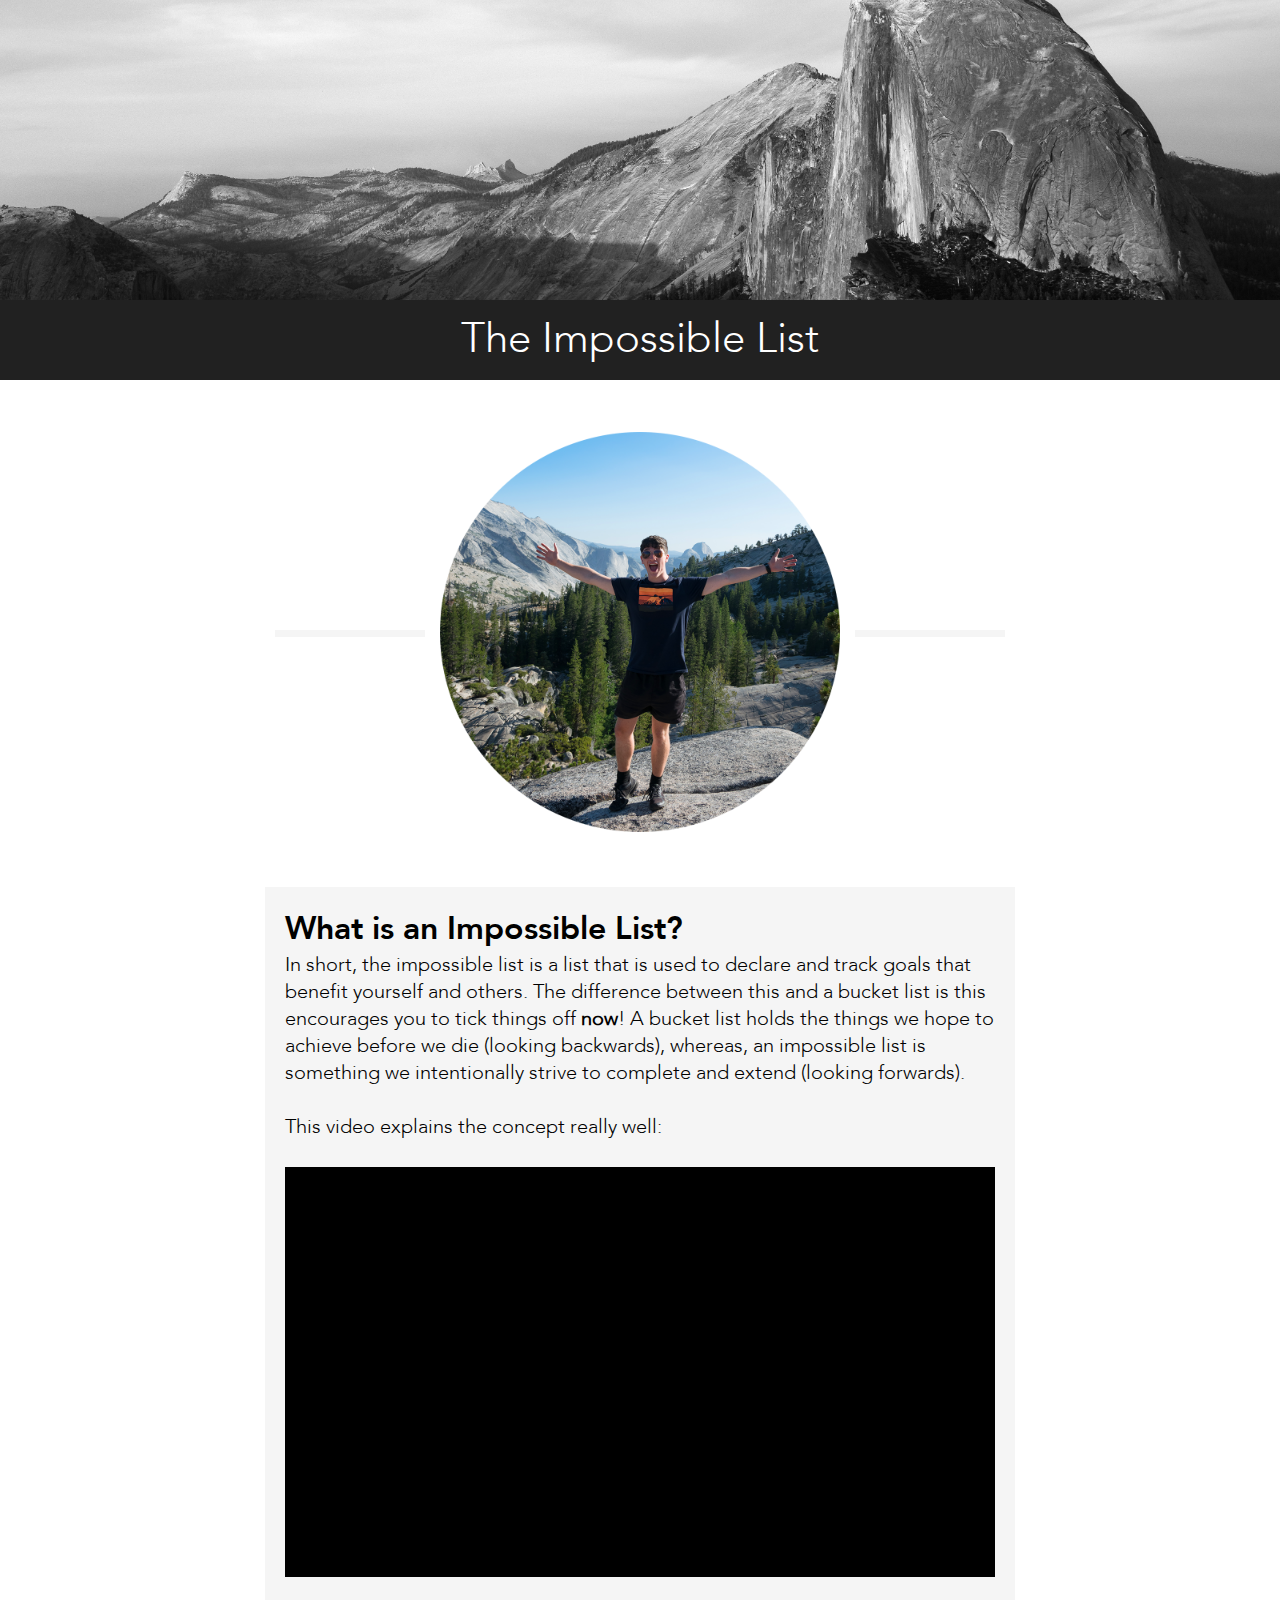
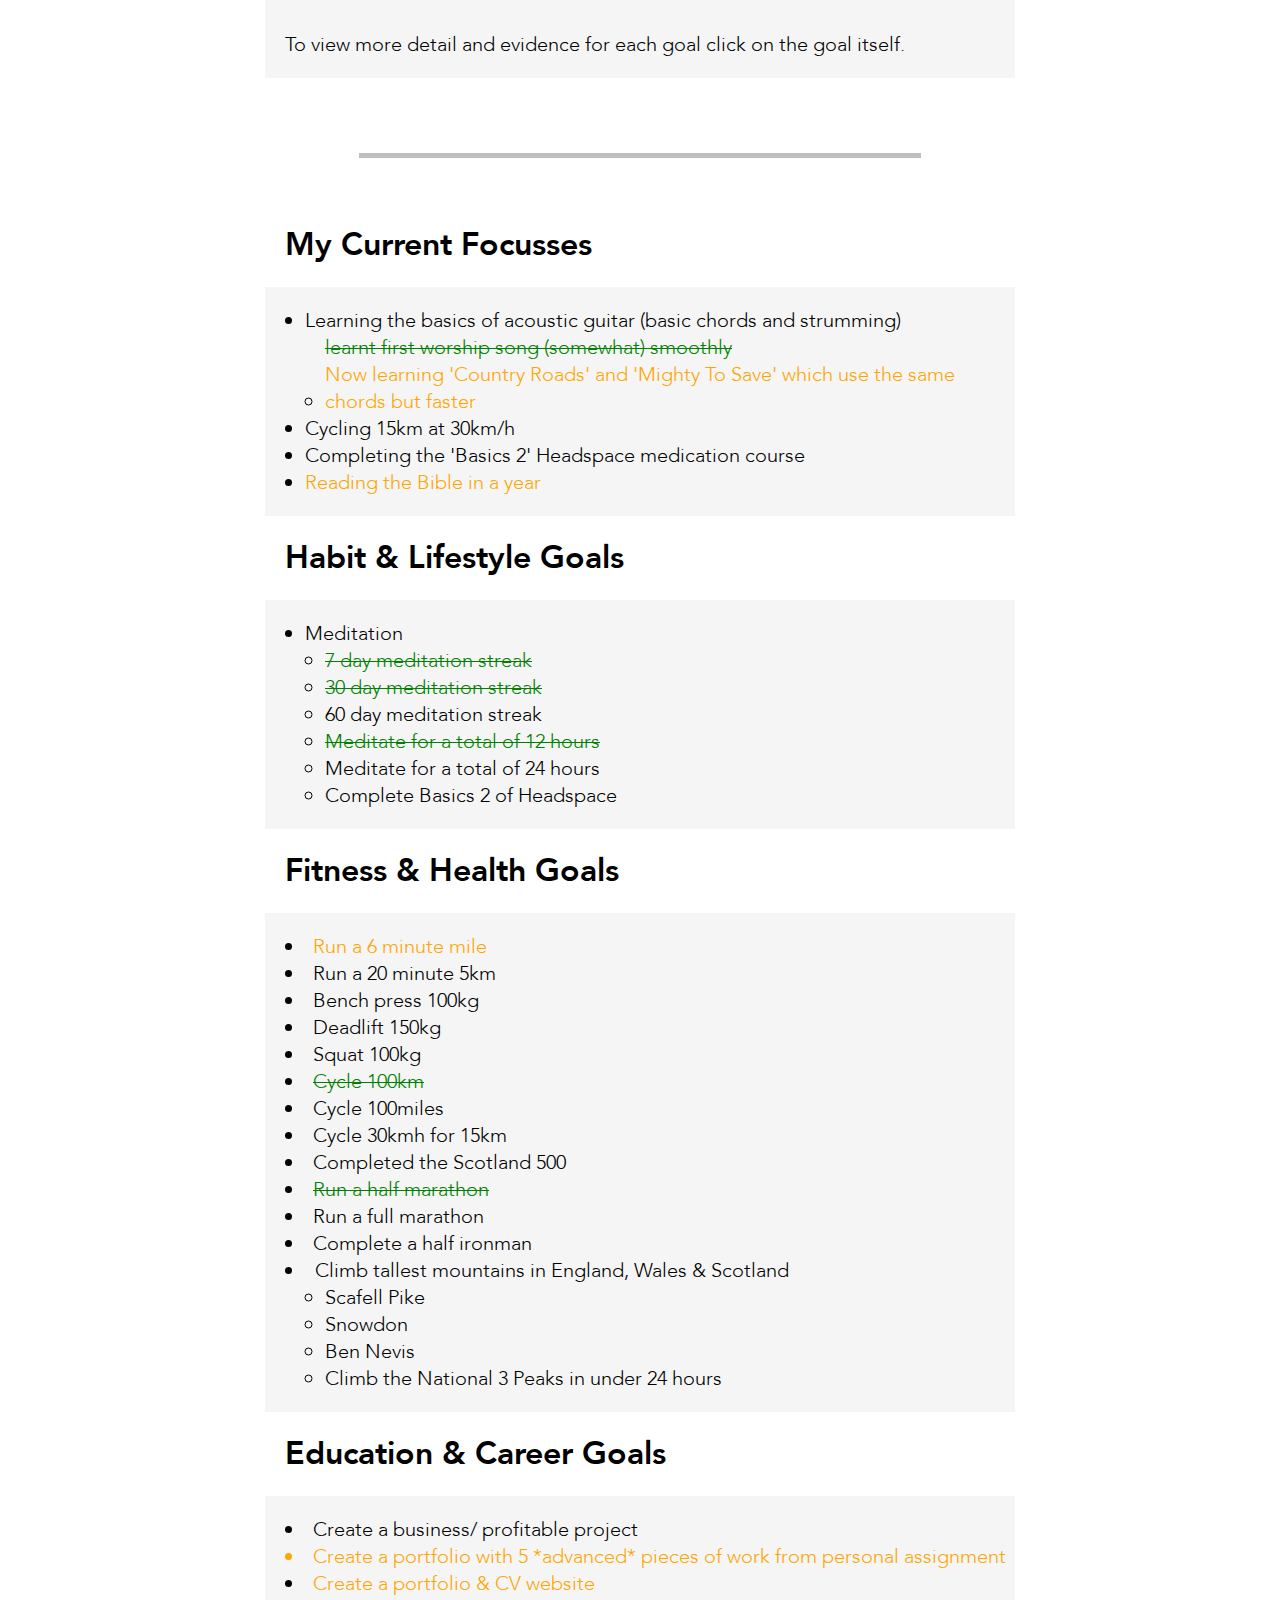
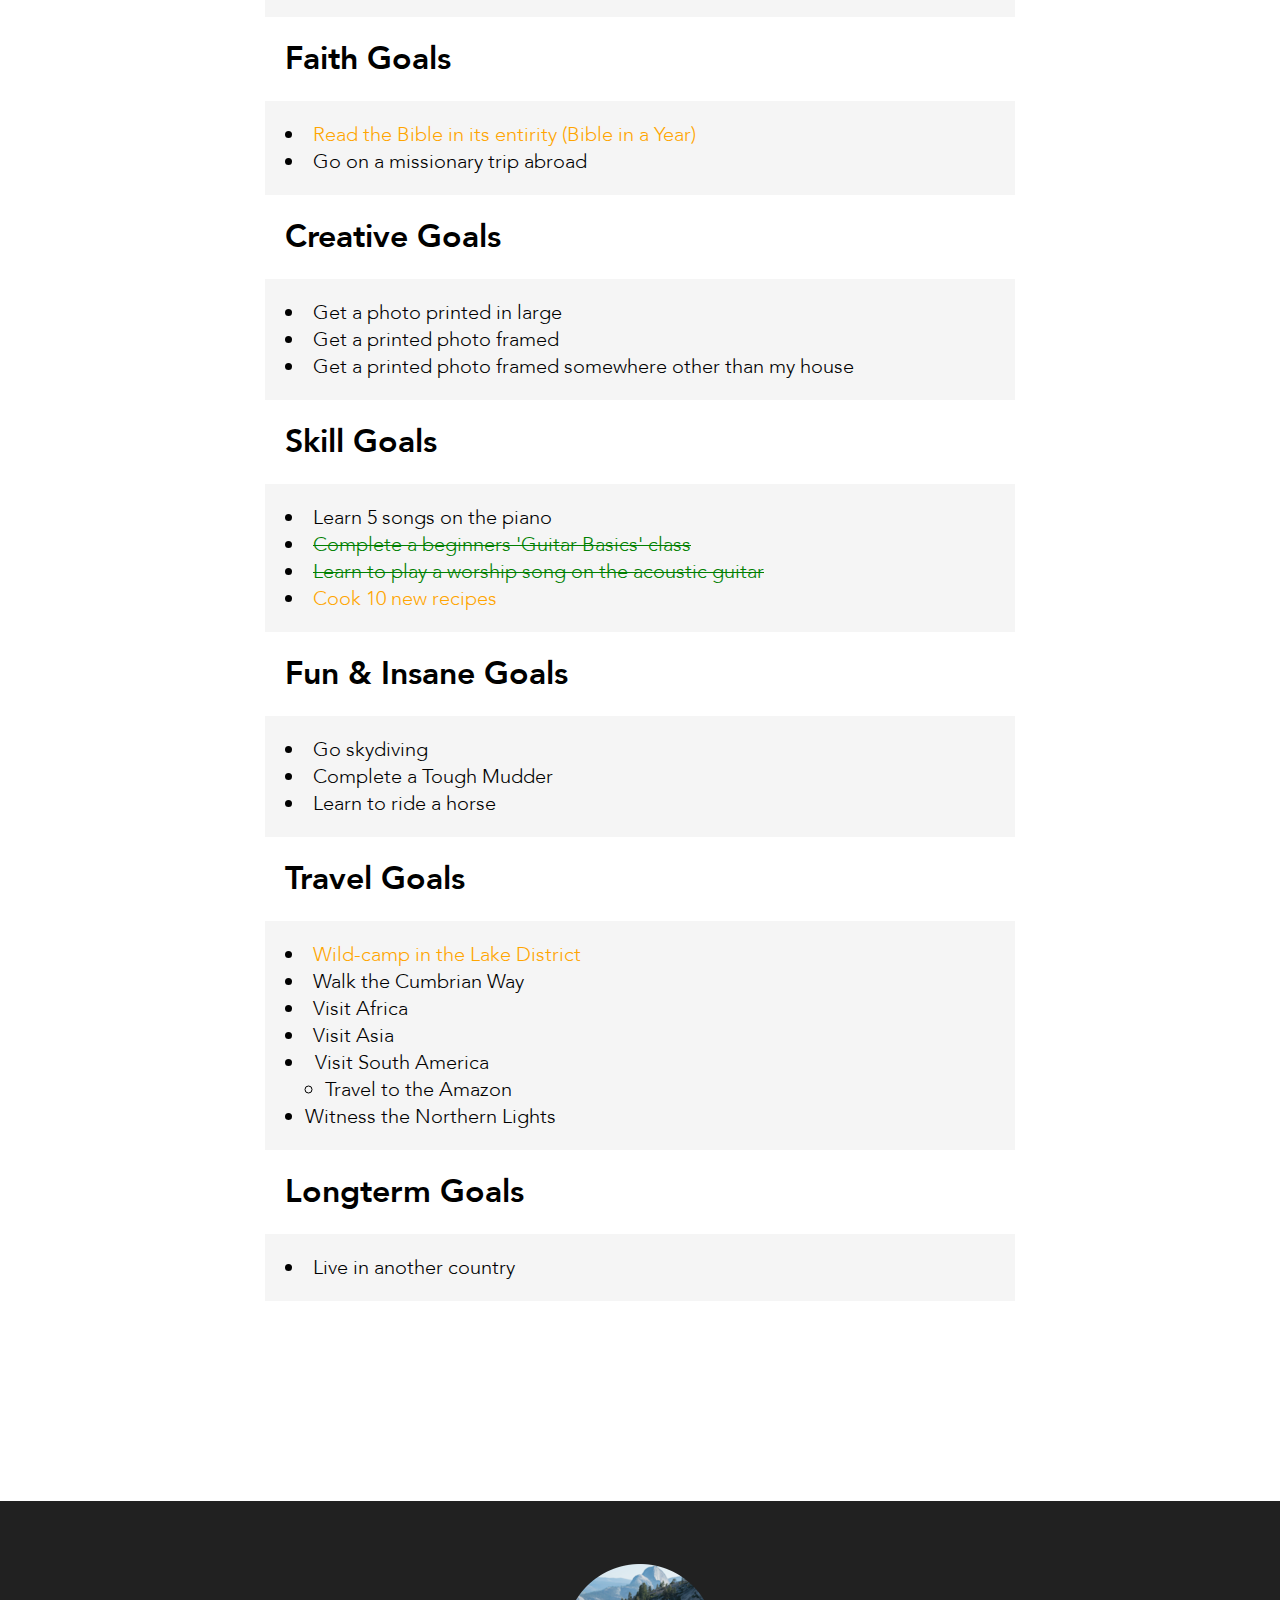
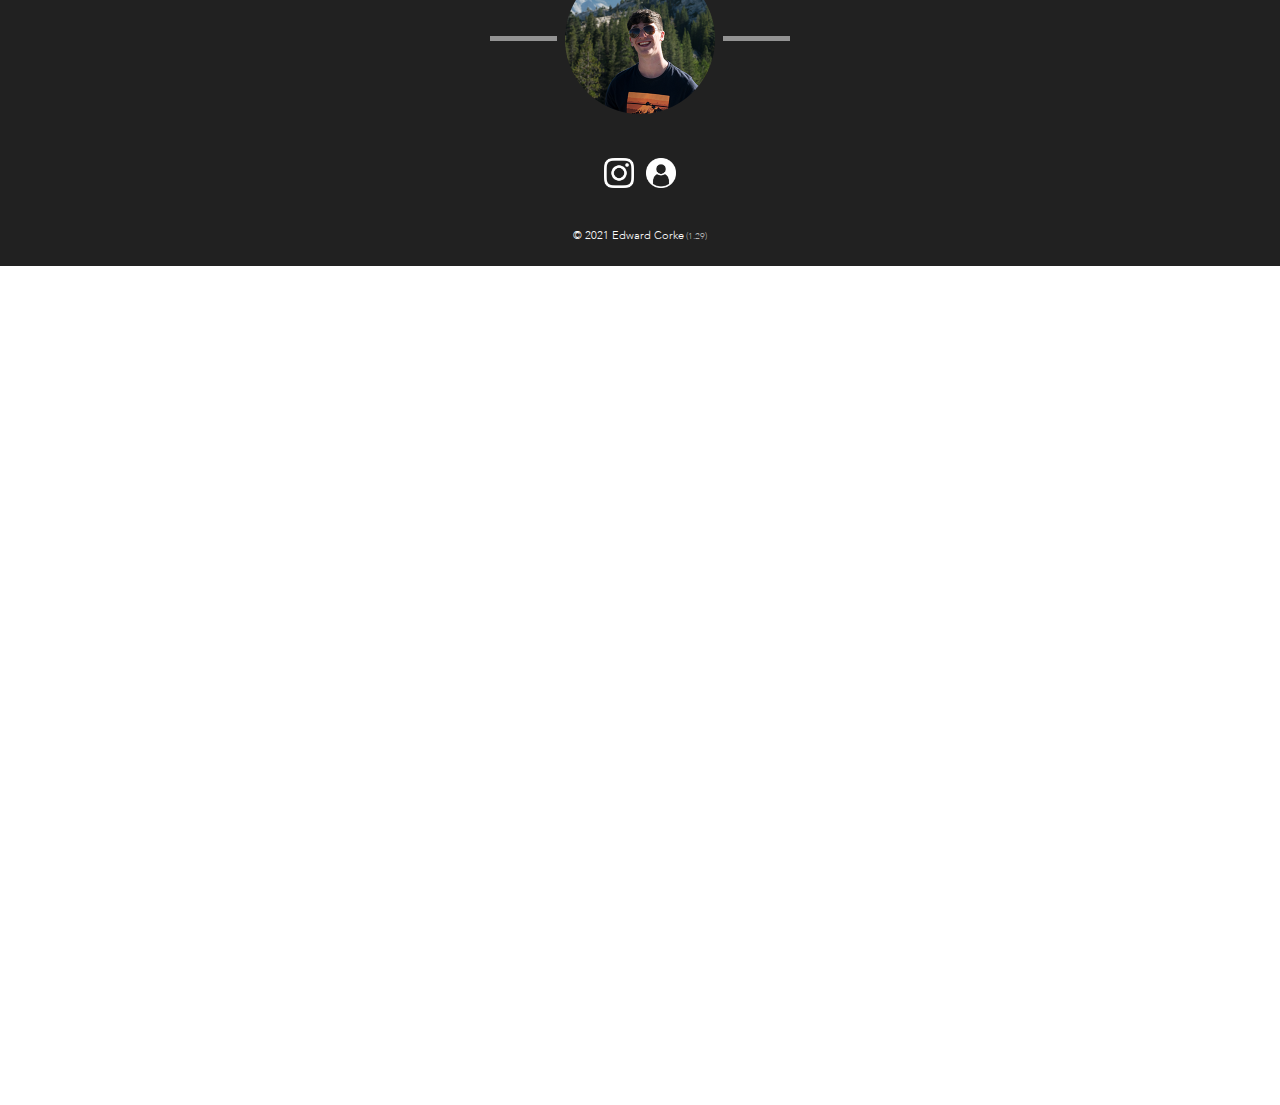
<file: index.html>
<html>
    <head>
        <link rel="stylesheet" type="text/css" href="styles/styles.css">
    </head>
    <body>
        <div id="headerBar">
            <img src="images/header.jpg">
        </div>
        <div id="titleBar">The Impossible List</div>
        <div id="profileBar"></div>
        <div id="profile">
            <img src="images/profiles/profile.png">
        </div>

        <div class="section">
            <p1>What is an Impossible List?</p1><br>
            <p2>In short, the impossible list is a list that is used to declare and track goals that benefit yourself and others. The difference between this and a bucket list is this encourages you to tick things off <b>now</b>! A bucket list holds the things we hope to achieve before we die (looking backwards), whereas, an impossible list is something we intentionally strive to complete and extend (looking forwards).<br><br>
            This video explains the concept really well:<br><br>
            <div id="YouTubePlayer">
                <iframe title="The Impossible List: My Favorite Goal-Tracking Tool - College Info Geek" src="https://www.youtube.com/embed/6apcEae2U4w?feature=oembed&amp;" data-src="https://www.youtube.com/embed/6apcEae2U4w?feature=oembed" frameborder="0" allow="accelerometer; encrypted-media; gyroscope; picture-in-picture" allowfullscreen="" class="active" id="YouTubePlayer"></iframe>
            </div><br><br>
            To view more detail and evidence for each goal click on the goal itself.</p2>
        </div>

        <div class="sectionBreak"><div id="sectionBreakLine"></div></div>


        <div class="section" style="background-color: #FFFFFF"><p1>My Current Focusses</p1></div>
        <div class="section">
            <p2>
                <ul>
                    <!-- <li>Building foundation habits:</li>
                    <ul>
                        <li>meditation everyday</li>
                        <li>journaling everyday</li>
                        <li>taking medication</li>
                        <li>reading everyday</li>
                    </ul><br> -->
                    <!-- <li>Run a 20 minute 5km</li> -->
                    <!-- <li>Learn a worship song on the guitar</li> -->
                    <li>Learning the basics of acoustic guitar (basic chords and strumming)</li>
                    <ul>
                        <span class="completed finished">
                            learnt first worship song (somewhat) smoothly
                            <span class="completedText" id="hundredKmCycleCompleted">
                                <p3>31st March 2021</p3><br>
                                Learnt 'How Great Is Out God' by Chris Tomlin. This was the first time I wasn't 100% focussed on playing the chords right and was engaged with the worship- one of the very reasons I want to learn to play!
                            </span>
                        </span>
                        <li>
                          <span class="completed inProgress">Now learning 'Country Roads' and 'Mighty To Save' which use the same chords but faster</span>
                        </li>
                    </ul>
                    <li>Cycling 15km at 30km/h</li>
                    <li>Completing the 'Basics 2' Headspace medication course</li>
                    <li>
                        <span class="completed inProgress">
                            Reading the Bible in a year
                            <span class="completedText">
                                <p3>In progress</p3><br>
                                Started 21/08/20 <br><br>
                                Have currently read:
                                <ul>
                                  <li>Genesis</li>
                                  <li>Exodus</li>
                                  <li>Leviticus</li>
                                  <li>Numbers</li>
                                  <li>Deutronomy</li>
                                  <li>Joshua</li>
                                  <li>Judges</li>
                                  <li>Ruth</li>
                                  <li>1 Samuel</li>
                                  <li>2 Samuel</li>
                                  <li>1 Kings</li>
                                  <li>2 Kings</li>
                                  <li>1 Chronicles</li>
                                  <li>2 Chronicles</li>
                                  <li>Ezra</li>
                                  <li>Nehemiah</li>
                                  <li>Esther</li>
                                </ul>
                            </span>
                        </span>
                    </li>
                </ul>
            </p2>
        </div>

        <div class="section" style="background-color: #FFFFFF"><p1>Habit &amp; Lifestyle Goals</p1></div>
        <div class="section">
          <p2>
            <ul>
              <li>
                    Meditation
                    <ul>
                        <li>
                          <span class="completed finished">
                            7 day meditation streak
                            <span class="completedText">
                                <p3>(28th April 2020)</p3>
                          </span>
                          </span>
                        </li>
                        <li>
                          <span class="completed finished">
                            30 day meditation streak
                            <span class="completedText">
                                <p3>(16th May 2020)</p3>
                          </span>
                          </span>
                        </li>
                        <li>60 day meditation streak</li>
                        <li>
                          <span class="completed finished">
                            Meditate for a total of 12 hours
                            <span class="completedText">
                                <p3>(March 2021)</p3>
                          </span>
                          </span>
                        </li>
                        <li>Meditate for a total of 24 hours</li>
                        <li>Complete Basics 2 of Headspace</li>
                    </ul>
              </li>
            </ul>
          </p2>
        </div>

        <div class="section" style="background-color: #FFFFFF"><p1>Fitness &amp; Health Goals</p1></div>
        <div class="section">
            <p2>
                <li>
                    <span class="completed inProgress">
                        Run a 6 minute mile
                        <span class="completedText">
                            <p3>In progress</p3><br>
                            Achieved a 6:03 mile in October 2019<br>
                            Haven't tried intentionally since, but got a 6:11 mile during a 5k in April 2020. Will look to try again soon.
                        </span>
                    </span>
                </li>
                <li>Run a 20 minute 5km</li>
                <li>Bench press 100kg</li>
                <li>Deadlift 150kg</li>
                <li>Squat 100kg</li>
                <li>
                    <span class="completed finished">
                        Cycle 100km
                        <span class="completedText" id="hundredKmCycleCompleted">
                            <p3>15th March 2019</p3><br>
                            Cycled to the City Church Weekend Away from Arnside (Lancashire) to Blaithewaite House with my friend Matt. 101km taking around 7 hours with breaks. I set off on my bulky Landrover mountain bike with basically no cycling gear- thankfully Matt had a spare road bike that would introduce me into the world of road bikes.<br>
                            <img src="images/completed/100kmCycle/A.jpg">
                            <img src="images/completed/100kmCycle/B.jpg">
                        </span>
                    </span>
                </li>
                <li>Cycle 100miles</li>
                <li>Cycle 30kmh for 15km</li>
                <li>Completed the Scotland 500</li>
                <li>
                    <span class="completed finished">
                        Run a half marathon
                        <span class="completedText" id="halfMarathonCompleted">
                            <p3>7th April 2019</p3><br>
                            Vinenna Half Marathon 2019 | 1:56<br>
                            <img src="images/completed/halfMarathon/A.jpg">
                            <img src="images/completed/halfMarathon/B.jpg">
                            <img src="images/completed/halfMarathon/C.jpg">
                        </span>
                    </span>
                </li>
                <li>Run a full marathon</li>
                <li>Complete a half ironman</li>
                <ul><li>&nbsp;&nbsp;Climb tallest mountains in England, Wales &amp; Scotland
                    <ul>
                        <li>Scafell Pike</li>
                        <li>Snowdon</li>
                        <li>Ben Nevis</li>
                        <li>Climb the National 3 Peaks in under 24 hours</li>
                    </ul>
                    </li></ul>
            </p2>
        </div>

        <div class="section" style="background-color: #FFFFFF"><p1>Education &amp; Career Goals</p1></div>
        <div class="section">
            <p2>
                <li>Create a business/ profitable project</li>
                  <span class="completed inProgress">
                      <li>Create a portfolio with 5 *advanced* pieces of work from personal assignment</li>
                      <span class="completedText">
                          <p3>In progress</p3><br>
                          <ol>
                          <li><a href="https://edwardcorke.github.io/BoidSimulation" target="_blank">Interactive Boid's Flock Algorithm Simulator</a></li>
                          <li><a href="https://github.com/edwardcorke/FileFlinger" target="_blank">File Flinger</a></li>
                        </ol>
                      </span>
                  </span>
                <li>
                    <span class="completed inProgress">
                        Create a portfolio &amp; CV website
                        <span class="completedText">
                            <p3>In progress</p3><br>
                            Using Github pages, like this, to host this webpage. Currently only have an uploaded template but aim to continue developing this. Definitely worthwhile to share my portfolio and experience in a singular place on the internet.
                        </span>
                    </span>
                </li>
            </p2>
        </div>

        <div class="section" style="background-color: #FFFFFF"><p1>Faith Goals</p1></div>
        <div class="section">
            <p2>
                <li>
                    <span class="completed inProgress">
                        Read the Bible in its entirity (Bible in a Year)
                        <span class="completedText" id="studyGospels">
                        <p3>In progress</p3><br>
                        I have studied the Bible a over the past few years with others, however, I haven't studied them myself in its entirity.<br>
                        I started the Bible in a Year plan with my friend Chris in August 2020.
                        <ul>
                          <s>
                          <li>Genesis</li>
                          <li>Exodus</li>
                          <li>Leviticus</li>
                          <li>Numbers</li>
                          <li>Deuteronomy</li>
                          <li>Joshua</li>
                          <li>Judges</li>
                          <li>Ruth</li>
                          <li>1 Samuel</li>
                          <li>2 Samuel</li>
                          <li>1 Kings</li>
                          <li>2 Kings</li>
                          <li>1 Chronicles</li>
                          <li>2 Chronicles</li>
                          <li>Ezra</li>
                          <li>Nehemiah</li>
                          <li>Esther</li>
                        </s>
                          <li>Job</li>
                          <li>Psalms</li>
                          <li>Proverbs</li>
                          <li>Ecclesiastes</li>
                          <li>Song of Solomon</li>
                          <li>Isaiah</li>
                          <li>Jeremiah</li>
                          <li>Lamentations</li>
                          <li>Ezekiel</li>
                          <li>Daniel</li>
                          <li>Hosea</li>
                          <li>Joel</li>
                          <li>Amos</li>
                          <li>Obadiah</li>
                          <li>Jonah</li>
                          <li>Micah</li>
                          <li>Nahum</li>
                          <li>Habakkuk</li>
                          <li>Zephaniah</li>
                          <li>Haggai</li>
                          <li>Zechariah</li>
                          <li>Malachi</li>
                          <li>Matthew</li>
                          <li><s>Mark</s> (April 2020)</li>
                          <li>Luke</li>
                          <li>John</li>
                          <li>Acts (of the Apostles)</li>
                          <li>Romans</li>
                          <li>1 Corinthians</li>
                          <li>2 Corinthians</li>
                          <li>Galatians</li>
                          <li>Ephesians</li>
                          <li>Philippians</li>
                          <li>Colossians</li>
                          <li>1 Thessalonians</li>
                          <li>2 Thessalonians</li>
                          <li>1 Timothy</li>
                          <li>2 Timothy</li>
                          <li>Titus</li>
                          <li>Philemon</li>
                          <li>Hebrews</li>
                          <li>James</li>
                          <li>1 Peter</li>
                          <li>2 Peter</li>
                          <li>1 John</li>
                          <li>2 John</li>
                          <li>3 John</li>
                          <li>Jude</li>
                          <li>Revelation</li>
                        </ul>
                      </span>
                    </span>
                </li>
                <li>Go on a missionary trip abroad</li>
            </p2>
        </div>

        <div class="section" style="background-color: #FFFFFF"><p1>Creative Goals</p1></div>
        <div class="section">
            <p2>
                <li>Get a photo printed in large</li>
                <li>Get a printed photo framed</li>
                <li>Get a printed photo framed somewhere other than my house</li>
            </p2>
        </div>

        <div class="section" style="background-color: #FFFFFF"><p1>Skill Goals</p1></div>
        <div class="section">
            <p2>
                <li>Learn 5 songs on the piano</li>
                <li>
                    <span class="completed finished">
                        Complete a beginners 'Guitar Basics' class
                        <span class="completedText">
                            <p3>21st April 2020</p3><br>
                            Completed the Skillshare course <i><a href="https://www.skillshare.com/classes/Guitar-Fundamentals-Learn-Quick-with-Mike-Boyd/2094242763/" target="_blank">'Guitar Fundamentals'</a></i> by Mike Boyd. A really simple, informative and clear course that has definitely sparked my interest in guitar.<br>
                        </span>
                    </span>
                </li>

                <li>
                    <span class="completed finished">
                        Learn to play a worship song on the acoustic guitar
                        <span class="completedText" id="learnGuitarWorshipSong">
                            <p3>Learnt First Song</p3><br>
                            Finished the Skillshare course 'Guitar Fundamentals' by a great YouTuber, Mike Boyd. Learnt 'How Great is Our God' (31st March 2021).
                        </span>
                    </span>
                </li>
                <li>
                    <span class="completed inProgress">
                        Cook 10 new recipes
                        <span class="completedText" id="newRecipes">
                            <p3>In progress</p3><br>
                            To improve my cooking and expand the meals I can cook, I thought it would be a good idea to cook 10 new recipes I've never tried before. Should also introduce me to new skills and tricks in cooking. So far I have cooked:
                            <ol>
                                <li>Prawn toast</li>
                                <li>Chicken nuggets</li>
                                <li>Reggae Reggae Curry</li>
                                <li>Carbonara</li>
                                <li>Katsu Chicken Curry</li>
                                <li>Steak and Kidney Pie</li>
                                <li>Faggots w/ Mash and Onion Gravy</li>
                                <li>BBQ Pulled Pork</li>
                                <li>Chorizo Chowder</li>
                                <li>Beef Bourguignon</li>
                            </ol>
                            <img src="images/completed/newRecipes/A.jpg">
                            <img src="images/completed/newRecipes/B.jpg">
                            <img src="images/completed/newRecipes/C.jpg">
                            <img src="images/completed/newRecipes/D.jpg">
                            <img src="images/completed/newRecipes/E.jpg">
                            <img src="images/completed/newRecipes/F.jpg">
                        </span>
                    </span>
                </li>
            </p2>
        </div>

        <div class="section" style="background-color: #FFFFFF"><p1>Fun &amp; Insane Goals</p1></div>
        <div class="section">
            <p2>
                <li>Go skydiving</li>
                <li>Complete a Tough Mudder</li>
                <li>Learn to ride a horse</li>
            </p2>
        </div>

        <div class="section" style="background-color: #FFFFFF"><p1>Travel Goals</p1></div>
        <div class="section">
            <p2>
                <li>
                    <span class="completed inProgress">
                        Wild-camp in the Lake District
                        <span class="completedText" id="wildCamping">
                            <p3><s>1 night trip</s></p3><br>
                            [add image]<br>
                            Hiked from Windermere Station accross to Coniston. Then pitched my tent at Wast Water (tarn high up on the 'Old Man of Coniston'). At 10pm as it was getting dark I had to 'evacuate' as I was in the clouds of a storm brewing- my tent could not handle it and nor could I. Scrambled down the slate mountainside to the YHA Hostel nearby. It was too late to get a room so precariously pitched my tent nearby- locals are more strict as it's land used for mining. Learnt a few lessons that trip...definitely be more prepared in terms of plan, weather, contingencies and gear.<br><br>
                            <p3><s>2 night trip</s></p3><br>
                            Chris and I wild camped for 3 nights on our Cumbria Bike Packing trip (August 2020). The weather and limited light meant we had to camp at the base of Hardknock Pass (The Lake District). We then sneakily camped at Tarn Hows on the second night; probably my favourite camping spots in the UK...stunning!
                            <br>
                            <img src="images\wild camping\2_nights (2).jpg" width="30%" display='inline'>
                            <img src="images\wild camping\2_nights (3).jpg" width="30%" display='inline'>
                            <img src="images\wild camping\2_nights (1).jpg" width="37%" display='inline'>
                        </span>
                    </span>
                <li>Walk the Cumbrian Way</li>
                <li>Visit Africa</li>
                <li>Visit Asia</li>
                <ul>
                    <li>&nbsp;&nbsp;Visit South America</li>
                    <ul><li>Travel to the Amazon</li></ul>
                <li>Witness the Northern Lights</li>
                </ul>
            </p2>
        </div>

        <div class="section" style="background-color: #FFFFFF"><p1>Longterm Goals</p1></div>
        <div class="section">
            <p2>
                <li>Live in another country</li>
            </p2>
        </div>


        <div id="footer">
            <div id="footerProfileBar"></div>
            <img src="images/profiles/profileB.png" id="footerProfileImg"><br><br><br>
            <div id="handles">
                <a href="http://www.instagram.com/edjcorke" target="_blank" style="text-decoration: none;">
                    <img src="images/handles/Instagram.png" class="handleImgs">
                </a>
                <a href="http://edwardcorke.github.io" target="_blank" style="text-decoration: none;">
                    <img src="images/handles/home.png" class="handleImgs">
                </a>
            </div><br><br>
            <p4>&copy; 2021 Edward Corke</p4><p5> (1.29)</p5>
        </div>
    </body>
</html>
</file>
<file: styles/styles.css>
body {
    background-color: #FFFFFF;
    margin: 0px;
}


#headerBar {
    width: 100%;
}

#headerBar > img {
    width: 100%;
    height: 300px;  
    position: absolute;
    z-index: 1;
    object-fit: cover;
}

#titleBar {
    position: relative;
    height: 50px;
    margin: auto;
    background-color: #212121;
    text-align: center;
    top: 300px;
    color: #FFFFFF;
    padding-top: 10px;
    padding-bottom: 20px;
    font-family: Avenir-Light;
    font-size: 42px;
}

#profile {
    position: relative;
    width: 400px;
    height: 500px;
    margin: auto;
    padding-right: 30px;
    z-index: 2;
    top: 330px;
}

#profile > img{
    width: 100%;
    display: block;
    border: 15px solid white;
}

#profileBar {
    width: 730px;
    height: 7px;
    top: 550px;
    margin: auto;
    position: relative;
    background-color: #F5F5F5;
}

#YouTubePlayer {
    background-color: #000;
    background-position: center center;
    background-size: cover;
    cursor: pointer;
    overflow: hidden;
    position: relative;
    width: 100%;
    height: 100%;
    max-width: 710px;
    max-height: 410px;
}

a {
  color: white;
  text-decoration: none; /* no underline */
}

.section {
    display: block;
    position: relative;
    padding-top: 20px;
    padding-bottom: 20px;
    padding-left: 20px;
    background-color: #F5F5F5;
    top: 300px;
    margin-left: auto;
    margin-right: auto;
    max-width: 730px;
    width: 85%;
}

.sectionBreak {
    display: block;
    position: relative;
    padding-top: 75px;
    top: 300px;
    height: 50px;
    margin: auto;
    max-width: 750px;
    width: 85%;
}

#sectionBreakLine {
    width: 75%;
    margin: auto;
    border-bottom: 5px solid #bfbfbf;
}

ul {
    padding-left: 20px;
    margin: 0px;
}

p1 {
    font-size: 32px;
    font-family: Avenir-Heavy;
}

p2 {
    font-size: 20px;
    font-family: Avenir-Light;
}

p3 {
    font-size: 26px;
    font-family: Avenir-Heavy;
}

p4 {
    font-size: 11px;
    font-family: Avenir-Light;
    color: white
}

p5 {
    font-size: 9px;
    font-family: Avenir-Light;
    color: #b5b5b5
}

.completed.inProgress {
    color: orange;
}

@font-face {
    font-family: Avenir-Light;
    src: url("Avenir-Light.woff");
}

@font-face {
    font-family: Avenir-Heavy;
    src: url("Avenir-Heavy.woff");
}

.completed {
    position: relative;
    color: green;
    display: inline-block;
}   

.completed .completedText {
    visibility: hidden;
    width: 650px;
    background-color: rgba(156, 156, 156, 1);    
    color: #fff;
    border-radius: 4px;  
    padding-left: 10px;
    padding-bottom: 20px;
    padding-top: 5px;
  /* Position the completedText */
    position: absolute;
    z-index: 9999;
    top: 100%;
    left: 0%;
}

.completed .completedText:link {
    color: inherit;
    text-decoration: inherit;
}

.completed:hover .completedText {
    visibility: visible;
}

.completed:active .completedText {
    visibility: visible;
}

.completed.finished::after {
    border-bottom: 0.07em solid;
    content: "";
    left: 0;
    margin-top: calc(0.2em / 2 * -1);
    position: absolute;
    right: 0;
    top: 60%;
}

#halfMarathonCompleted > img, #hundredKmCycleCompleted > img, #newRecipes > img {
    max-height: 400px;
    max-width: 600px;
}

#footer {
    width: 100%;
    height: 315px;
    background-color: #212121;
    text-align: center;
    margin-top: 500px;
    padding-top: 50px;
}

#footerProfileBar {
    width: 300px;
    height: 5px;
    top: 85px;
    margin: auto;
    position: relative;
    background-color: #939393;
}

#footerProfileImg {
    width: 150px;
    height: 150px;
    z-index: 10;
    position: relative;
    border: 8px solid #212121;
}

.handleImgs {
    width: 30px;
    height: 30px;
    padding-left: 4px;
    padding-right: 4px;
}
</file>
